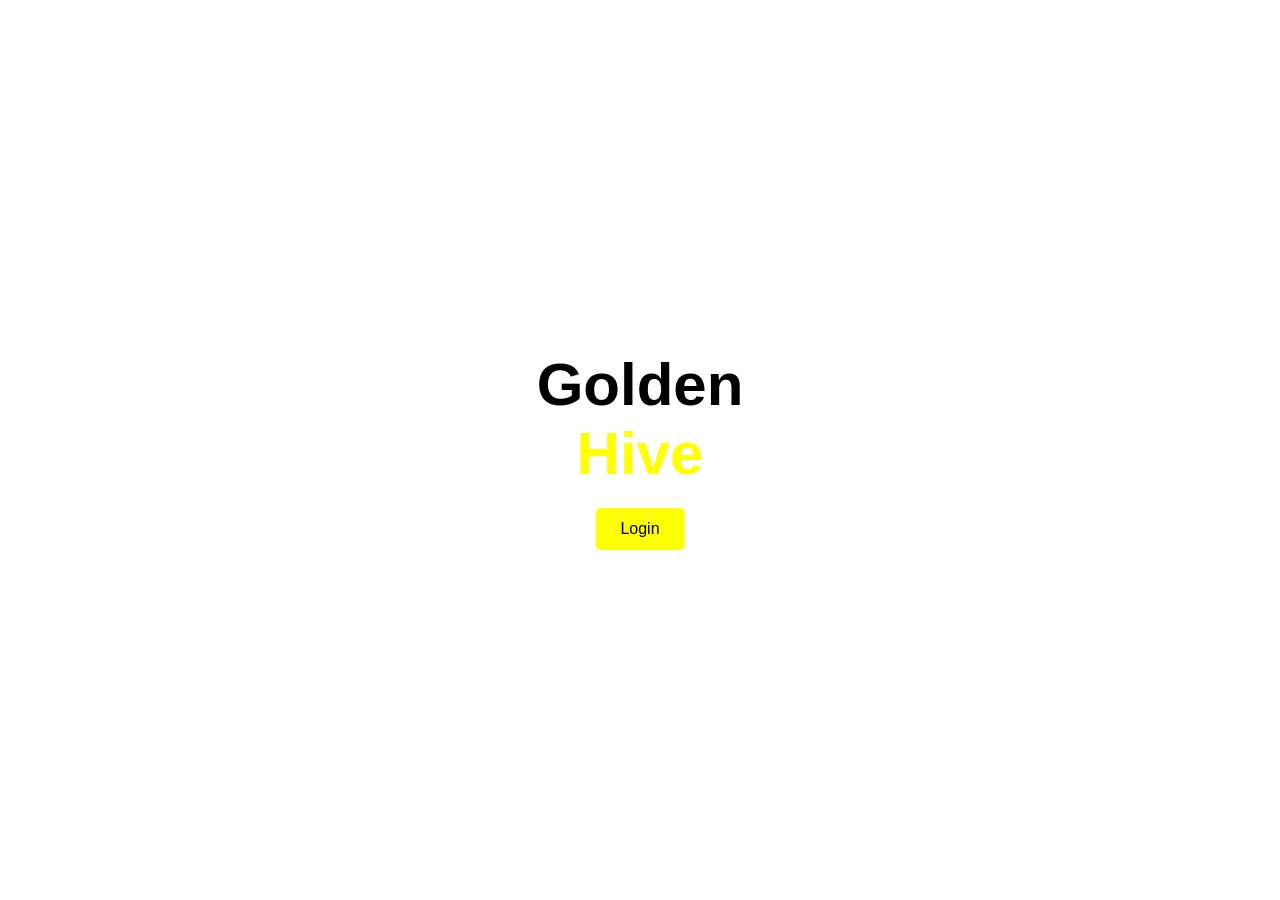
<file: html/index.html>
<!DOCTYPE html>
<html lang="en">
    <head>
        <title>Home-page</title>
      <link rel="stylesheet" href="/css/index.css">
    </head>
    <body>
        <div class="container">
         <video autoplay muted loop playsinline>
                <source src="/img/bg.mp4" type="video/mp4">
         </video>
        </div>
        <div class="login-text">
            <h1>Golden<br> <span>Hive </span></h1>
            <a href="login.html"class="btn">Login </a>
        </div>
    </body>
</html>
</file>
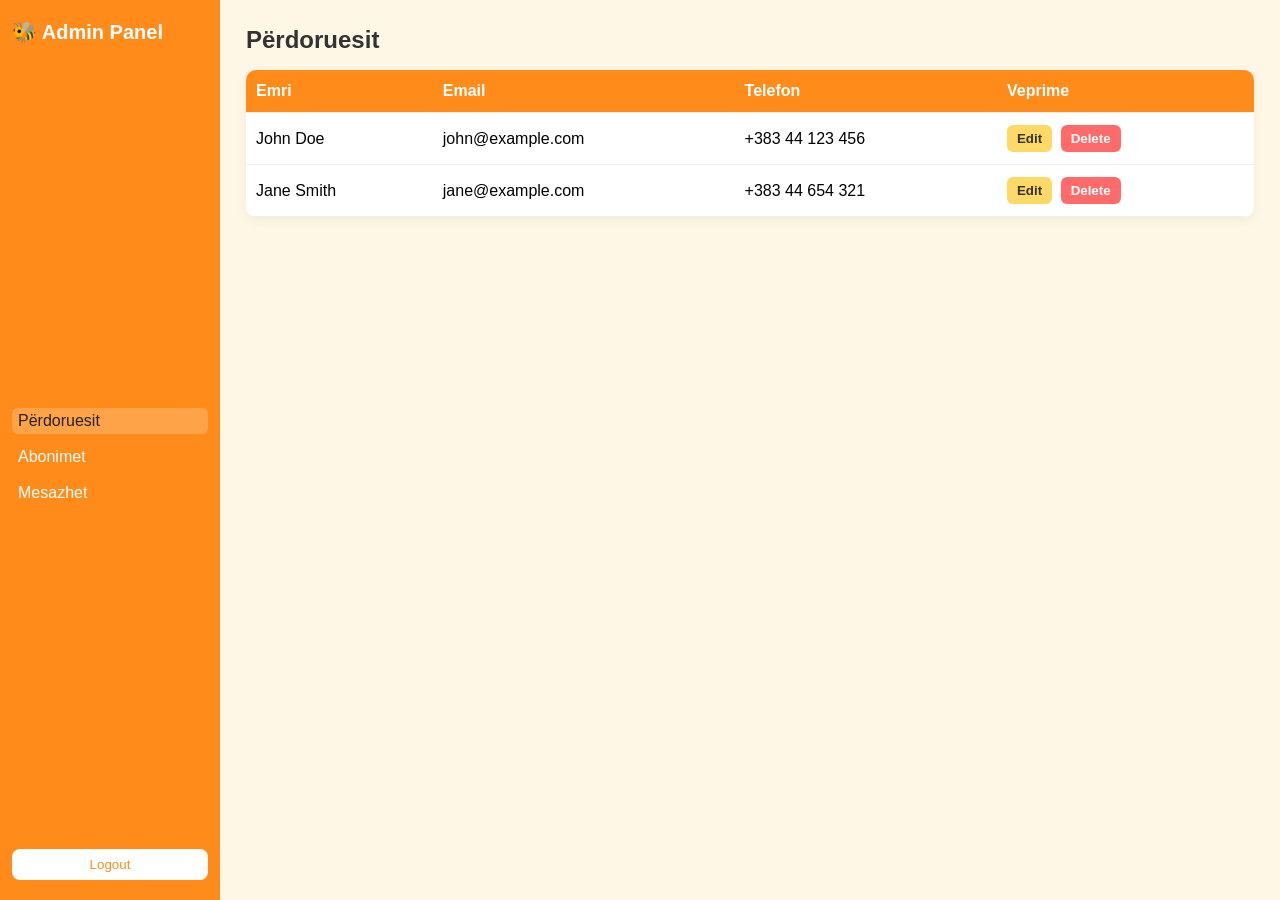
<file: html/admin_panel.html>
<!DOCTYPE html>
<html lang="sq">
<head>
  <meta charset="UTF-8">
  <meta name="viewport" content="width=device-width, initial-scale=1.0">
  <title>Admin - Golden Hive</title>
  <link rel="stylesheet" href="/css/admin.css">
</head>
<body>
  <div class="container">
    <!-- Sidebar -->
    <nav class="navbar">
      <div class="logo">🐝 Admin Panel</div>
      <div class="nav-links">
        <ul>
          <li><a href="#" class="active" onclick="showSection('users')">Përdoruesit</a></li>
          <li><a href="#" onclick="showSection('subscriptions')">Abonimet</a></li>
          <li><a href="#" onclick="showSection('messages')">Mesazhet</a></li>
        </ul>
      </div>
      <button onclick="logout()">Logout</button>
      
    </nav>

    <!-- Main content -->
    <div class="main">
      <!-- Users Section -->
      <section id="users" class="section active">
        <h2>Përdoruesit</h2>
        <table>
          <thead>
            <tr>
              <th>Emri</th>
              <th>Email</th>
              <th>Telefon</th>
              <th>Veprime</th>
            </tr>
          </thead>
          <tbody id="usersTable"></tbody>
        </table>
      </section>

      <!-- Subscriptions Section -->
      <section id="subscriptions" class="section">
        <h2>Abonimet</h2>
        <div id="subscriptionsList"></div>
      </section>

      <!-- Messages Section -->
      <section id="messages" class="section">
        <h2>Mesazhet</h2>
        <div id="messagesList"></div>
      </section>
    </div>
  </div>

  <script src="/js/admin.js"></script>
</body>
</html>
</file>
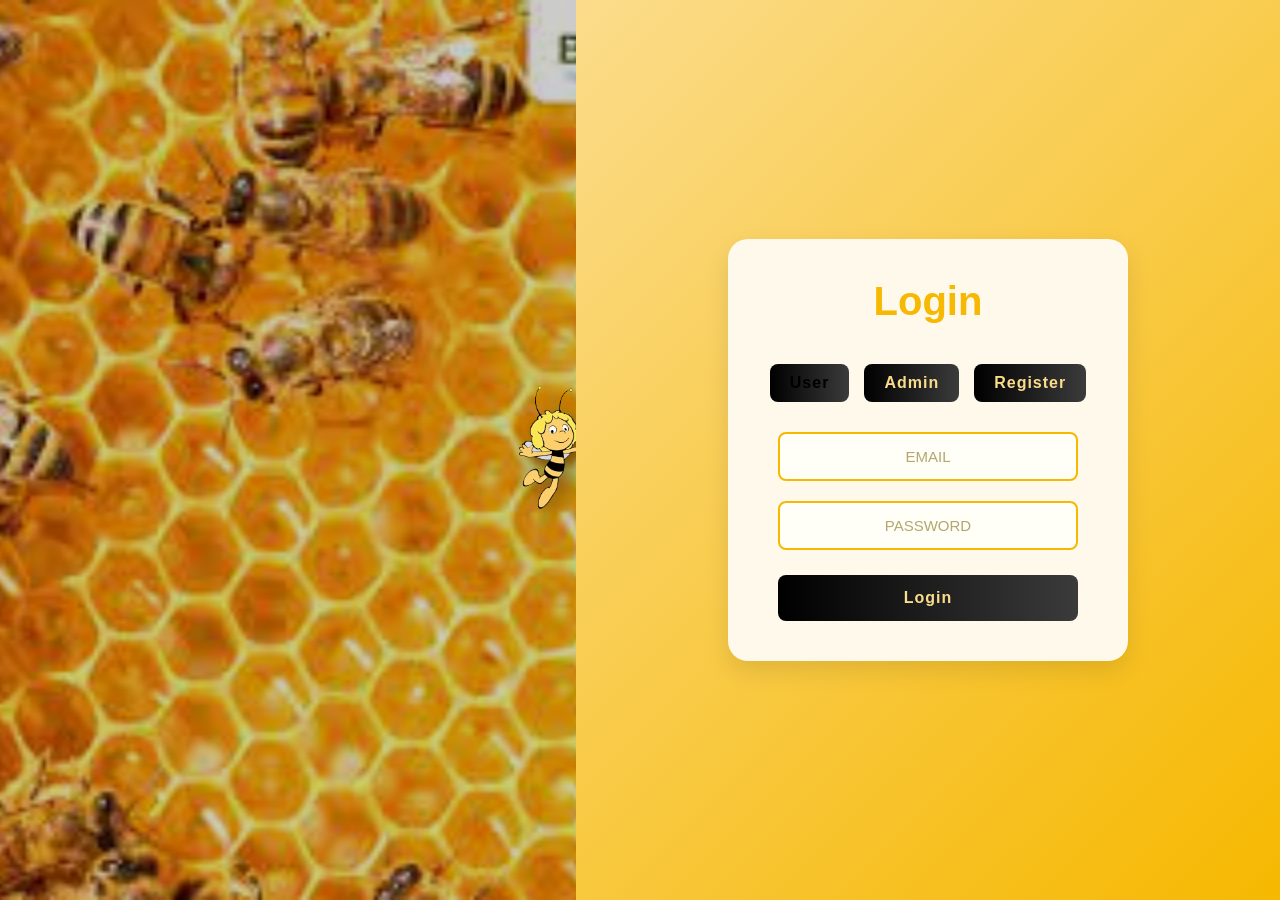
<file: html/login.html>
<!DOCTYPE html>
<html lang="en">
<head>
  <meta charset="UTF-8">
  <meta name="viewport" content="width=device-width, initial-scale=1.0">
  <title>Login</title>
  <link rel="stylesheet" href="/css/login.css">
</head>

<body>
  <div class="login-container">
    <div class="left">
      <img src="/img/login.bg_left.jpg" alt="background">
      <div class="beey-img">
        <img src="/img/beey_maya.png" alt="bee image">
      </div>
    </div>

    <div class="right">
      <div class="form-box">
        <h1>Login</h1>

        <!-- Tab për zgjedhjen roli -->
        <div class="role-btn">
          <button class="tab-btn active" onclick="showForm('user')">User</button>
          <button class="tab-btn" onclick="showForm('admin')">Admin</button>
          <button class="tab-btn" onclick="showForm('register')">Register</button>
        </div>

        <!-- Forma e User -->
        <form id="user" class="form active" action="dashboard.html">
          <input type="email" name="email" placeholder="Email" required>
          <input type="password" name="password" placeholder="Password" required>
          <button type="submit">Login</button>
        </form>

        <!-- Forma e Admin -->
        <form id="admin" class="form" action="admin_dashboard.html">
          <input type="email" name="email" placeholder="Email" required>
          <input type="password" name="password" placeholder="Password" required>
          <button type="submit">Login</button>
        </form>

        <!-- Forma e Register -->
        <form id="register" class="form" action="dashboard.html">
          <input type="email" name="email" placeholder="Email" required>
          <input type="password" name="password" placeholder="Password" required>
          <input type="password" name="confirm_password" placeholder="Confirm Password" required>
          <button type="submit">Sign Up</button>
        </form>

        <!-- Social icons -->
      
      </div>
    </div>
  </div>

 <script src="/js/login.js"></script>
</body>
</html>
</file>
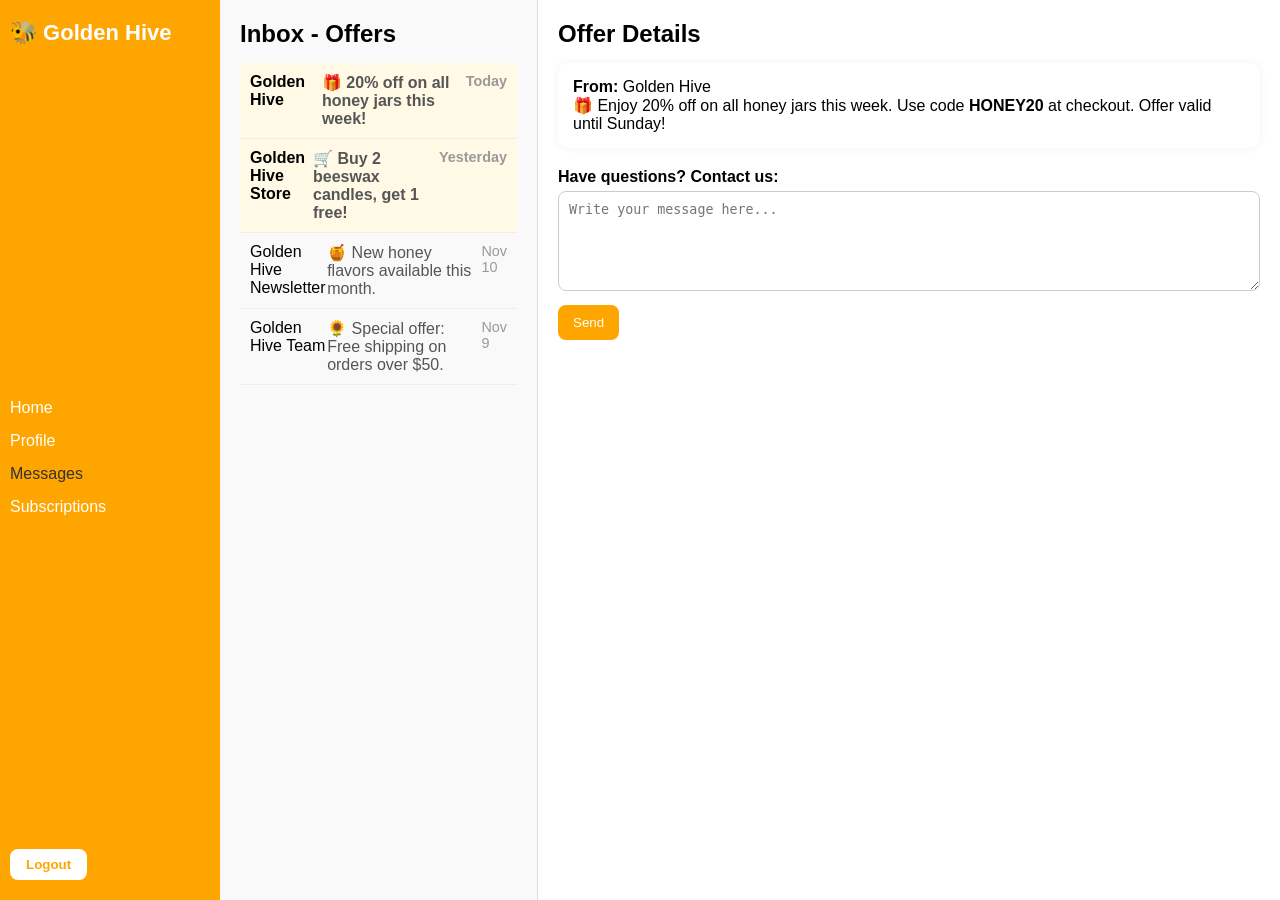
<file: html/messages.html>
<!DOCTYPE html>
<html lang="en">
<head>
  <meta charset="UTF-8">
  <meta name="viewport" content="width=device-width, initial-scale=1.0">
  <title>Messages - Golden Hive</title>
  <link rel="stylesheet" href="/css/messages.css">
</head>
<body>
  <div class="container">
    <!-- SIDEBAR -->
    <nav class="navbar">
      <div class="logo">🐝 Golden Hive</div>

      <div class="nav-links">
        <ul>
          <li><a href="dashboard.html">Home</a></li>
          <li><a href="profile.html">Profile</a></li>
          <li><a href="messages.html" class="active">Messages</a></li>
          <li><a href="subscriptions.html">Subscriptions</a></li>
       
        </ul>
      </div>

      <button onclick="logout()">Logout</button>
    </nav>
<div class="messages-container">
  <!-- Inbox List -->
  <div class="inbox">
    <h2>Inbox - Offers</h2>
    <ul>
      <li class="message unread">
        <span class="sender">Golden Hive</span>
        <span class="preview">🎁 20% off on all honey jars this week!</span>
        <span class="time">Today</span>
      </li>
      <li class="message unread">
        <span class="sender">Golden Hive Store</span>
        <span class="preview">🛒 Buy 2 beeswax candles, get 1 free!</span>
        <span class="time">Yesterday</span>
      </li>
      <li class="message">
        <span class="sender">Golden Hive Newsletter</span>
        <span class="preview">🍯 New honey flavors available this month.</span>
        <span class="time">Nov 10</span>
      </li>
      <li class="message">
        <span class="sender">Golden Hive Team</span>
        <span class="preview">🌻 Special offer: Free shipping on orders over $50.</span>
        <span class="time">Nov 9</span>
      </li>
    </ul>
  </div>

  <!-- Message Reader / Offer Detail -->
  <div class="message-reader">
    <h2>Offer Details</h2>
    <div class="message-content">
      <p><strong>From:</strong> Golden Hive</p>
      <p>🎁 Enjoy 20% off on all honey jars this week. Use code <strong>HONEY20</strong> at checkout. Offer valid until Sunday!</p>
    </div>

    <form class="reply-form">
      <label for="reply">Have questions? Contact us:</label>
      <textarea id="reply" placeholder="Write your message here..."></textarea>
      <button type="submit">Send</button>
    </form>
  </div>
</div>
</file>
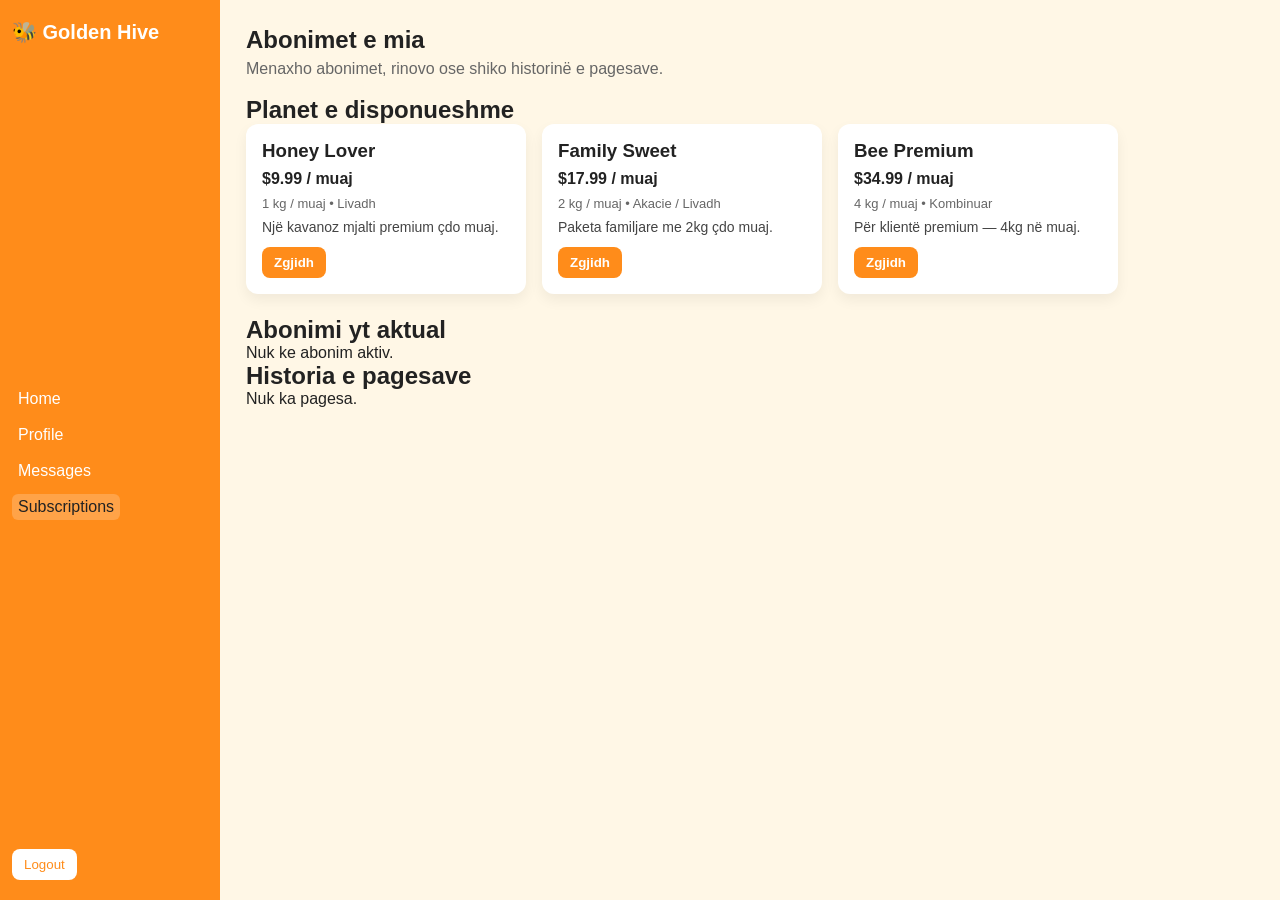
<file: html/subscriptions.html>
<!DOCTYPE html>
<html lang="sq">
<head>
  <meta charset="utf-8">
  <meta name="viewport" content="width=device-width,initial-scale=1.0">
  <title>Abonimet - Golden Hive</title>
  <link rel="stylesheet" href="/css/subscriptions.css">
</head>
<body>
  <div class="container">
    <nav class="navbar">
      <div class="logo">🐝 Golden Hive</div>
      <div class="nav-links">
        <ul>
          <li><a href="dashboard.html">Home</a></li>
          <li><a href="profile.html">Profile</a></li>
          <li><a href="messages.html">Messages</a></li>
          <li><a href="subscriptions.html" class="active">Subscriptions</a></li>
       
        </ul>
      </div>
      <button onclick="logout()">Logout</button>
    </nav>

    <main class="main">
      <header class="main-header">
        <h1>Abonimet e mia</h1>
        <p class="sub">Menaxho abonimet, rinovo ose shiko historinë e pagesave.</p>
      </header>

      <section class="plans-section">
        <h2>Planet e disponueshme</h2>
        <div class="plans" id="plansContainer"></div>
      </section>

      <section class="my-subscription">
        <h2>Abonimi yt aktual</h2>
        <div id="currentSubscription"></div>
      </section>

      <section class="history">
        <h2>Historia e pagesave</h2>
        <div id="historyList"></div>
      </section>
    </main>
  </div>

  <div class="modal" id="modal" aria-hidden="true">
    <div class="modal-content">
      <button class="modal-close" id="modalClose">✕</button>
      <div id="modalBody"></div>
    </div>
  </div>

  <script src="/js/subscriptions.js"></script>
</body>
</html>
</file>
<file: css/index.css>
* {
      margin: 0;
      padding: 0;
      box-sizing: border-box;
    }

    html, body {
      height: 100%;
      font-family: Arial, sans-serif;
    }

    .container {
      width: 100%;
      height: 100%;
      position: relative;
      overflow: hidden;
    }

    video {
      position: absolute;
      top: 0;
      left: 0;
      width: 100%;
      height: 100%;
      object-fit: cover;
      z-index: -1;
    }

    .login-text {
      position: absolute;
      top: 50%;
      left: 50%;
      transform: translate(-50%, -50%);
      text-align: center;
      justify-content: space-between;
      color: black;
      z-index: 3;
    }

    .login-text h1 {
      font-size: 60px;
      font-weight: 700;
      left: 30px;
    }

    .login-text span {
      color: yellow;
      transition: color 0.3s;
      right: 30px;
    }

    .login-text span:hover {
      color: burlywood;
    }

    .btn {
      display: inline-block;
      margin-top: 20px;
      padding: 12px 25px;
      background-color: yellow;
      color: black;
      font-weight: 500;
      border-radius: 5px;
      text-decoration: none;
      transition: background-color 0.3s;
    }

    .btn:hover {
      background-color: burlywood;
    }
</file>
<file: css/admin.css>
:root {
  --orange: #ff8c1a;
  --bg: #fff7e6;
  --card: #ffffff;
  --muted: #666;
}

* { box-sizing:border-box; margin:0; padding:0; font-family: Arial, sans-serif; }

body, html { height:100%; background: var(--bg); }

.container { display:flex; height:100vh; }

/* Sidebar */
.navbar {
  width: 220px;
  background: var(--orange);
  padding: 20px 12px;
  display:flex;
  flex-direction:column;
  justify-content:space-between;
  color:white;
}
.navbar .logo { font-weight:700; font-size:20px; margin-bottom:20px; }
.nav-links ul { list-style:none; }
.nav-links li { margin:10px 0; }
.nav-links a { color:white; text-decoration:none; padding:4px 6px; display:block; border-radius:6px; }
.nav-links a.active { background: rgba(255,255,255,0.2); color:#222; }

.navbar button { background:white; color:var(--orange); border:none; padding:8px 12px; border-radius:8px; cursor:pointer; }

/* Main content */
.main { flex:1; padding:26px; overflow:auto; }
.section { display:none; }
.section.active { display:block; }

h2 { margin-bottom:16px; color: #333; }

/* Table styling */
table { width:100%; border-collapse:collapse; margin-bottom:20px; background:var(--card); border-radius:10px; overflow:hidden; box-shadow:0 4px 12px rgba(0,0,0,0.05); }
th, td { padding:12px 10px; text-align:left; border-bottom:1px solid #eee; }
th { background: var(--orange); color:white; }
td button { padding:6px 10px; border:none; border-radius:6px; cursor:pointer; font-weight:bold; margin-right:4px; }
.btn-edit { background:#ffd966; color:#333; }
.btn-delete { background:#ff6b6b; color:white; }
</file>
<file: css/login.css>
/* --- Reset & bazë --- */
* {
  margin: 0;
  padding: 0;
  box-sizing: border-box;
}

html, body {
  height: 100%;
  font-family: "Poppins", sans-serif;
  background-color: #fff8e7;
}

.login-container {
  display: flex;
  height: 100vh;
  width: 100%;
  overflow: hidden;
}

/* --- Ana e majtë --- */
.left {
  width: 45%;
  height: 100%;
  position: relative;
  overflow: hidden;
}

.left img {
  width: 100%;
  height: 100%;
  object-fit: cover;
  filter: brightness(0.8);
}

.beey-img {
  position: absolute;
  z-index: 2;
  left: 80%;
  top: 50%;
  transform: translateY(-50%);
  animation: float 3s ease-in-out infinite;
}

.beey-img img {
  width: 180px;
  filter: drop-shadow(6px 6px 10px rgba(0, 0, 0, 0.4));
}

@keyframes float {
  0% { transform: translateY(-50%) translateX(0); }
  50% { transform: translateY(-55%) translateX(10px); }
  100% { transform: translateY(-50%) translateX(0); }
}

/* --- Ana e djathtë --- */
.right {
  width: 55%;
  height: 100%;
  background: linear-gradient(135deg, #fbdc8b, #f6b800);
  display: flex;
  align-items: center;
  justify-content: center;
}

.form-box {
  background-color: #fff9ec;
  padding: 40px 50px;
  border-radius: 20px;
  box-shadow: 0 10px 25px rgba(0, 0, 0, 0.1);
  text-align: center;
  width: 75%;
  max-width: 400px;
}

.form-box h1 {
  color: #f6b800;
  font-size: 2.5rem;
  margin-bottom: 25px;
}

/* --- Tabs roli --- */
.role-btn {
  display: flex;
  justify-content: center;
  gap: 15px;
  margin-bottom: 20px;
}

.role-btn .tab-btn {
  padding: 10px 20px;
  border: none;
  background-color: #ffd966;
  cursor: pointer;
  border-radius: 8px;
  font-weight: bold;
  transition: 0.3s;
}

.role-btn .tab-btn.active {
  background-color: #f6b800;
  color: #000;
}

/* --- Forma --- */
.form {
  display: none;
  flex-direction: column;
}

.form.active {
  display: flex;
}

input {
  width: 100%;
  padding: 14px 18px;
  margin: 10px 0;
  border: 2px solid #f6b800;
  border-radius: 8px;
  background-color: #fffef7;
  font-size: 15px;
  text-align: center;
  transition: 0.3s ease;
}

input:focus {
  border-color: #d98e04;
  box-shadow: 0 0 5px #ffd84c;
  outline: none;
}

input::placeholder {
  text-transform: uppercase;
  color: #b3a66f;
}

/* --- Butoni --- */
button {
  width: 100%;
  padding: 14px;
  margin-top: 15px;
  border: none;
  border-radius: 8px;
  background: linear-gradient(90deg, #000000, #3b3b3b);
  color: #fbdc8b;
  font-size: 16px;
  cursor: pointer;
  transition: 0.3s ease;
  font-weight: bold;
  letter-spacing: 1px;
}

button:hover {
  transform: scale(1.05);
  background: linear-gradient(90deg, #3b3b3b, #000000);
}

/* --- Social icons --- */
.social-icons {
  margin-top: 20px;
  display: flex;
  justify-content: center;
  gap: 15px;
  font-size: 1.5rem;
  color: #000;
}
</file>
<file: css/messages.css>
/* Reset */
* {
  margin: 0;
  padding: 0;
  box-sizing: border-box;
}

/* Layout */
body, html {
  height: 100%;
  font-family: Arial, sans-serif;
}

.container {
  display: flex;
  height: 100vh;
}

/* Sidebar */
.navbar {
  width: 220px;
  background-color: orange;
  display: flex;
  flex-direction: column;
  justify-content: space-between;
  align-items: center;
  padding: 20px 10px;
  color: white;
}

.logo {
  font-size: 22px;
  font-weight: bold;
  margin-bottom: 20px;
  align-self: flex-start;
}

.nav-links {
  width: 100%;
}

.nav-links ul {
  list-style: none;
  display: flex;
  flex-direction: column;
  align-items: flex-start;
  gap: 15px;
}

.nav-links a {
  text-decoration: none;
  color: white;
  font-weight: 500;
  transition: color 0.3s;
}

.nav-links a:hover, .nav-links a.active {
  color: #333;
}

.navbar button {
  background-color: white;
  color: orange;
  border: none;
  padding: 8px 16px;
  border-radius: 8px;
  cursor: pointer;
  font-weight: bold;
  transition: background 0.3s;
  align-self: flex-start;
}

.navbar button:hover {
  background-color: #ffd280;
}

/* Messages container */
.messages-container {
  flex: 1;
  display: flex;
  overflow: hidden;
}

/* Inbox list */
.inbox {
  width: 30%;
  background-color: #f9f9f9;
  border-right: 1px solid #ddd;
  padding: 20px;
  overflow-y: auto;
}

.inbox h2 {
  margin-bottom: 15px;
}

.inbox ul {
  list-style: none;
}

.inbox .message {
  padding: 10px;
  border-bottom: 1px solid #eee;
  cursor: pointer;
  display: flex;
  justify-content: space-between;
}

.inbox .message.unread {
  background-color: #fff9e6;
  font-weight: bold;
}

.inbox .message:hover {
  background-color: #ffe4b3;
}

.sender {
  flex: 1;
}

.preview {
  flex: 2;
  color: #555;
}

.time {
  flex: 0;
  color: #999;
  font-size: 0.9em;
}

/* Message Reader */
.message-reader {
  flex: 1;
  padding: 20px;
  overflow-y: auto;
}

.message-reader h2 {
  margin-bottom: 15px;
}

.message-content {
  background-color: #fff;
  padding: 15px;
  border-radius: 10px;
  margin-bottom: 20px;
  box-shadow: 0 0 10px rgba(0,0,0,0.05);
}

.reply-form label {
  font-weight: bold;
  display: block;
  margin-bottom: 5px;
}

.reply-form textarea {
  width: 100%;
  height: 100px;
  padding: 10px;
  border-radius: 8px;
  border: 1px solid #ccc;
  resize: vertical;
  margin-bottom: 10px;
}

.reply-form button {
  background-color: orange;
  color: white;
  padding: 10px 15px;
  border: none;
  border-radius: 8px;
  cursor: pointer;
}

.reply-form button:hover {
  background-color: #ffb347;
}

/* Responsive */
@media (max-width: 768px) {
  .container {
    flex-direction: column;
  }

  .inbox {
    width: 100%;
    border-right: none;
    border-bottom: 1px solid #ddd;
  }

  .message-reader {
    width: 100%;
  }
}
</file>
<file: css/subscriptions.css>
:root {
  --orange: #ff8c1a;
  --bg: #fff7e6;
  --muted: #666;
  --card: #ffffff;
}

* { box-sizing: border-box; margin:0; padding:0; font-family: Arial, sans-serif; }

body,html { height:100%; background: var(--bg); color:#222; }

.container { display:flex; height:100vh; }

.navbar {
  width:220px;
  background: var(--orange);
  padding:20px 12px;
  color:white;
  display:flex; flex-direction:column; justify-content:space-between; align-items:flex-start;
}
.logo { font-weight:700; font-size:20px; margin-bottom:12px; }
.nav-links ul { list-style:none; width:100%; }
.nav-links li { margin:10px 0; }
.nav-links a { color:white; text-decoration:none; font-weight:500; display:block; padding:4px 6px; }
.nav-links a.active { color:#222; background: rgba(255,255,255,0.2); border-radius:6px; }

.navbar button { background:white; color:var(--orange); border:none; padding:8px 12px; border-radius:8px; cursor:pointer; }

.main { flex:1; padding:26px; overflow:auto; }

.main-header h1 { font-size:24px; margin-bottom:6px; }
.main-header .sub { color:var(--muted); margin-bottom:18px; }

.plans { display:flex; gap:16px; flex-wrap:wrap; margin-bottom:22px; }
.plan-card {
  background: var(--card);
  border-radius:12px;
  padding:16px;
  width:280px;
  box-shadow: 0 6px 14px rgba(0,0,0,0.06);
}
.plan-card h3 { margin-bottom:8px; }
.plan-card .price { font-weight:700; margin-bottom:8px; }
.plan-card .meta { color:var(--muted); font-size:13px; margin-bottom:8px; }
.plan-card .desc { color:#444; font-size:14px; margin-bottom:12px; }
.plan-actions { display:flex; gap:8px; }

.current-card {
  background: linear-gradient(180deg,#fff 0%, #fff8f2 100%);
  padding:16px;
  border-radius:12px;
  box-shadow: 0 6px 14px rgba(0,0,0,0.04);
  margin-bottom:20px;
}
.chip { display:inline-block; padding:4px 8px; border-radius:999px; font-size:12px; margin-left:8px; }
.chip.active { background:#e6ffef; color:#1b7a44; }
.chip.inactive { background:#ffecec; color:#a12a2a; }

.current-actions { margin-top:12px; display:flex; gap:10px; }

.payments { display:flex; flex-direction:column; gap:10px; }
.payment { display:flex; justify-content:space-between; background:#fff; padding:12px; border-radius:10px; box-shadow: 0 4px 10px rgba(0,0,0,0.03); }
.payment-left { display:flex; flex-direction:column; }
.pay-amount { font-weight:700; }
.pay-plan { color:var(--muted); font-size:13px; }
.payment-right { text-align:right; font-size:13px; color:var(--muted); }

.btn { padding:8px 12px; border-radius:8px; border:none; cursor:pointer; font-weight:600; }
.btn-primary { background:var(--orange); color:white; }
.btn-light { background:#fff; color:#333; border:1px solid #eee; }
.btn-secondary { background:#ffd9b3; color:#444; }
.btn-danger { background:#ff6b6b; color:white; }

.modal { position:fixed; inset:0; display:flex; align-items:center; justify-content:center; background:rgba(0,0,0,0.35); opacity:0; pointer-events:none; transition:opacity .18s ease; }
.modal.open { opacity:1; pointer-events:auto; }
.modal-content { background:#fff; padding:18px; border-radius:12px; width:420px; max-width:95%; position:relative; box-shadow:0 12px 30px rgba(0,0,0,0.18); }
.modal-close { position:absolute; right:10px; top:8px; border:none; background:transparent; font-size:18px; cursor:pointer; }

@media (max-width:900px) {
  .plans { justify-content:center; }
  .navbar { display:none; }
}
</file>
